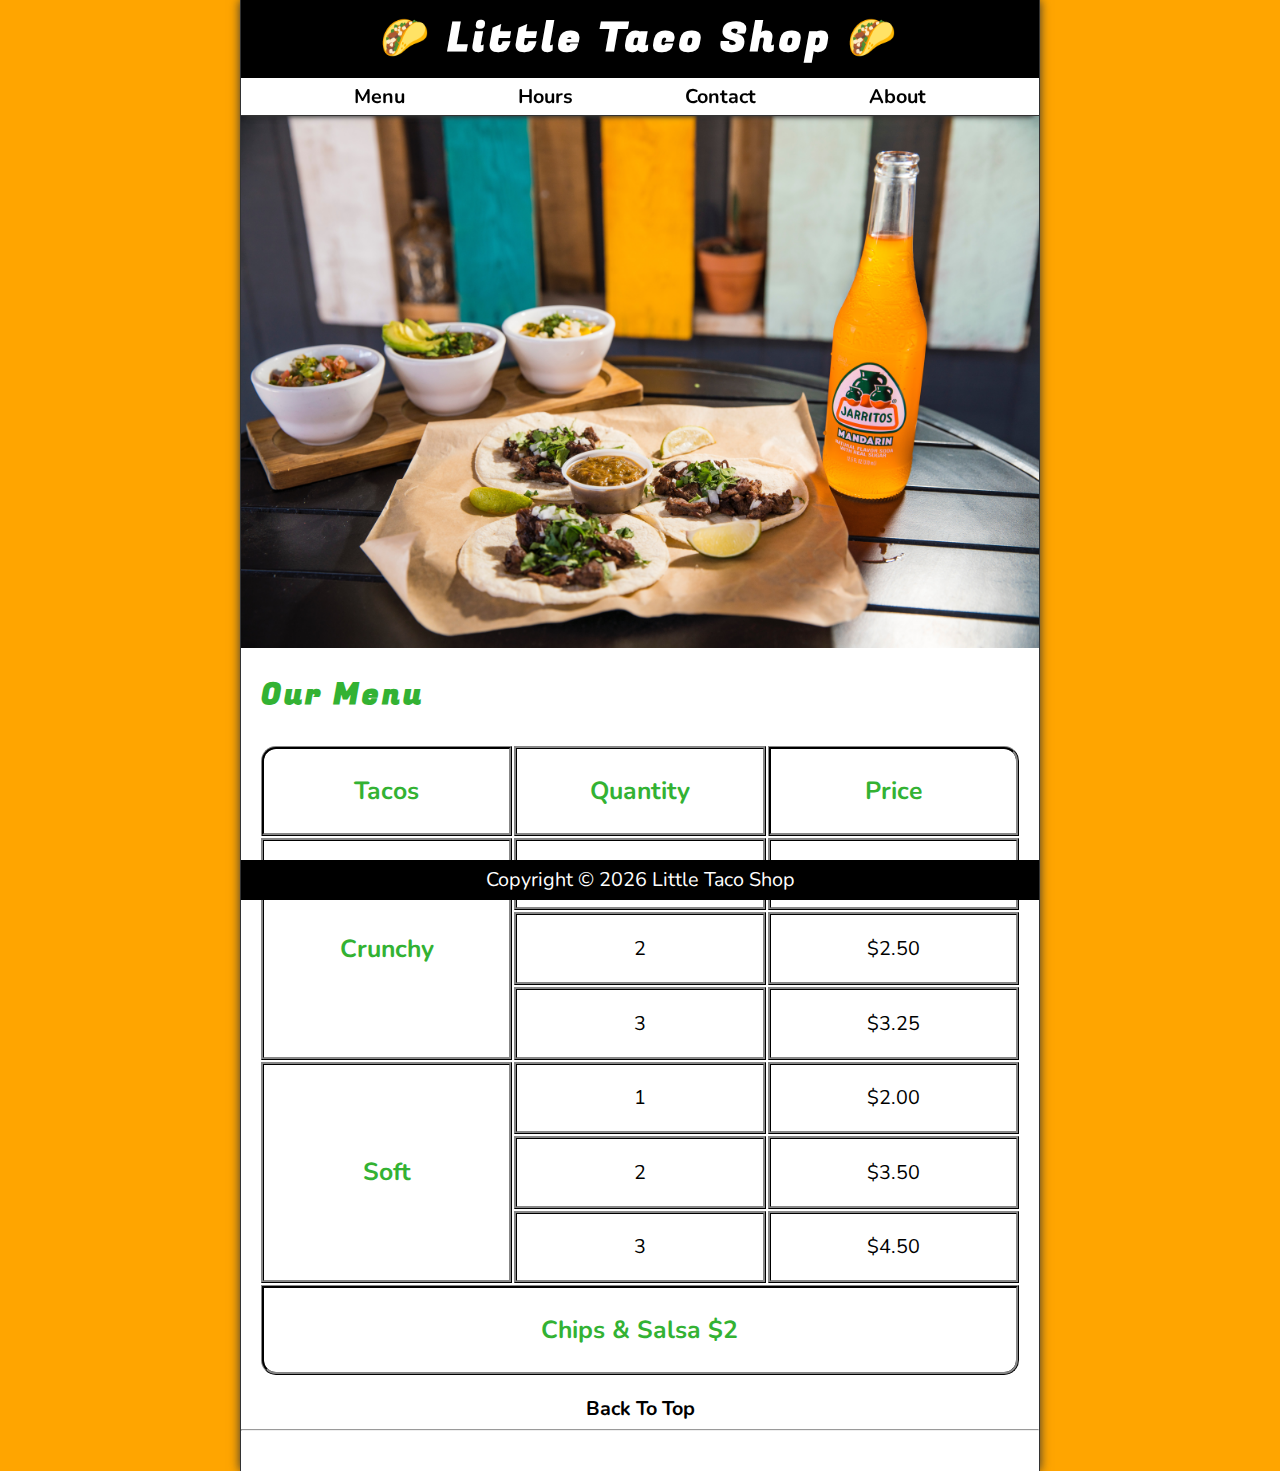
<file: index.html>
<!DOCTYPE html>
<html lang="en">
  <head>
    <meta charset="UTF-8" />
    <meta name="viewport" content="width=device-width, initial-scale=1.0" />
    <meta name="author" content="Vidhan Reddy" />
    <meta
      name="description"
      content="The official website for The Little Taco Shop"
    />
    <title>The Little Taco Shop</title>
    <link rel="icon" href="favicon.ico" type="image/x-icon" />
    <link rel="stylesheet" href="CSS/style.css" />
    <script src="js/main.js" defer></script>
  </head>

  <body>
    <header class="header">
      <h1 class="header__h1">Little Taco Shop</h1>
      <nav class="header__nav">
        <ul class="header__ul">
          <li>
            <a href="#menu">Menu</a>
          </li>
          <li>
            <a href="hours.html">Hours</a>
          </li>
          <li>
            <a href="contact.html">Contact</a>
          </li>
          <li>
            <a href="about.html">About </a>
          </li>
        </ul>
      </nav>
    </header>

    <section class="hero">
      <h2 class="hero__h2">Bienvendios!</h2>
      <figure>
        <img
          src="img/tacos_and_drink_1000x667.png"
          alt="Tacos and a Drink"
          title="We love tacos!"
          width="1000"
          height="667"
        />
        <figcaption class="offscreen">Tacos and a Drink</figcaption>
      </figure>
    </section>

    <main class="main">
      <article id="menu" class="main__article menu">
        <h2 class="menu__h2">Our Menu</h2>
        <table class="menu__container">
          <caption class="offscreen">
            Our Tacos
          </caption>
          <thead>
            <tr>
              <th class="menu__header" scope="col">Tacos</th>
              <th class="menu__header" scope="col">Quantity</th>
              <th class="menu__header" scope="col">Price</th>
            </tr>
          </thead>
          <tbody>
            <tr>
              <th class="menu__item menu__cr" scope="row" rowspan="3">
                Crunchy
              </th>
              <td class="menu__item">1</td>
              <td class="menu__item">$1.50</td>
            </tr>
            <tr>
              <td class="menu__item">2</td>
              <td class="menu__item">$2.50</td>
            </tr>
            <tr>
              <td class="menu__item">3</td>
              <td class="menu__item">$3.25</td>
            </tr>
            <tr>
              <th class="menu__item menu__sf" scope="row" rowspan="3">Soft</th>
              <td class="menu__item">1</td>
              <td class="menu__item">$2.00</td>
            </tr>
            <tr>
              <td class="menu__item">2</td>
              <td class="menu__item">$3.50</td>
            </tr>
            <tr>
              <td class="menu__item">3</td>
              <td class="menu__item">$4.50</td>
            </tr>
          </tbody>
          <tfoot>
            <tr>
              <td class="menu__item menu__cs" colspan="3">
                Chips &amp; Salsa $2
              </td>
            </tr>
          </tfoot>
        </table>

        <p class="center">
          <a href="#">Back To Top</a>
        </p>
      </article>
    </main>
    <hr />
    <footer class="footer">
      <p>
        <span class="nowrap">Copyright &copy; <time id="year"></time></span>
        <span class="nowrap">Little Taco Shop</span>
      </p>
    </footer>
  </body>
</html>
</file>
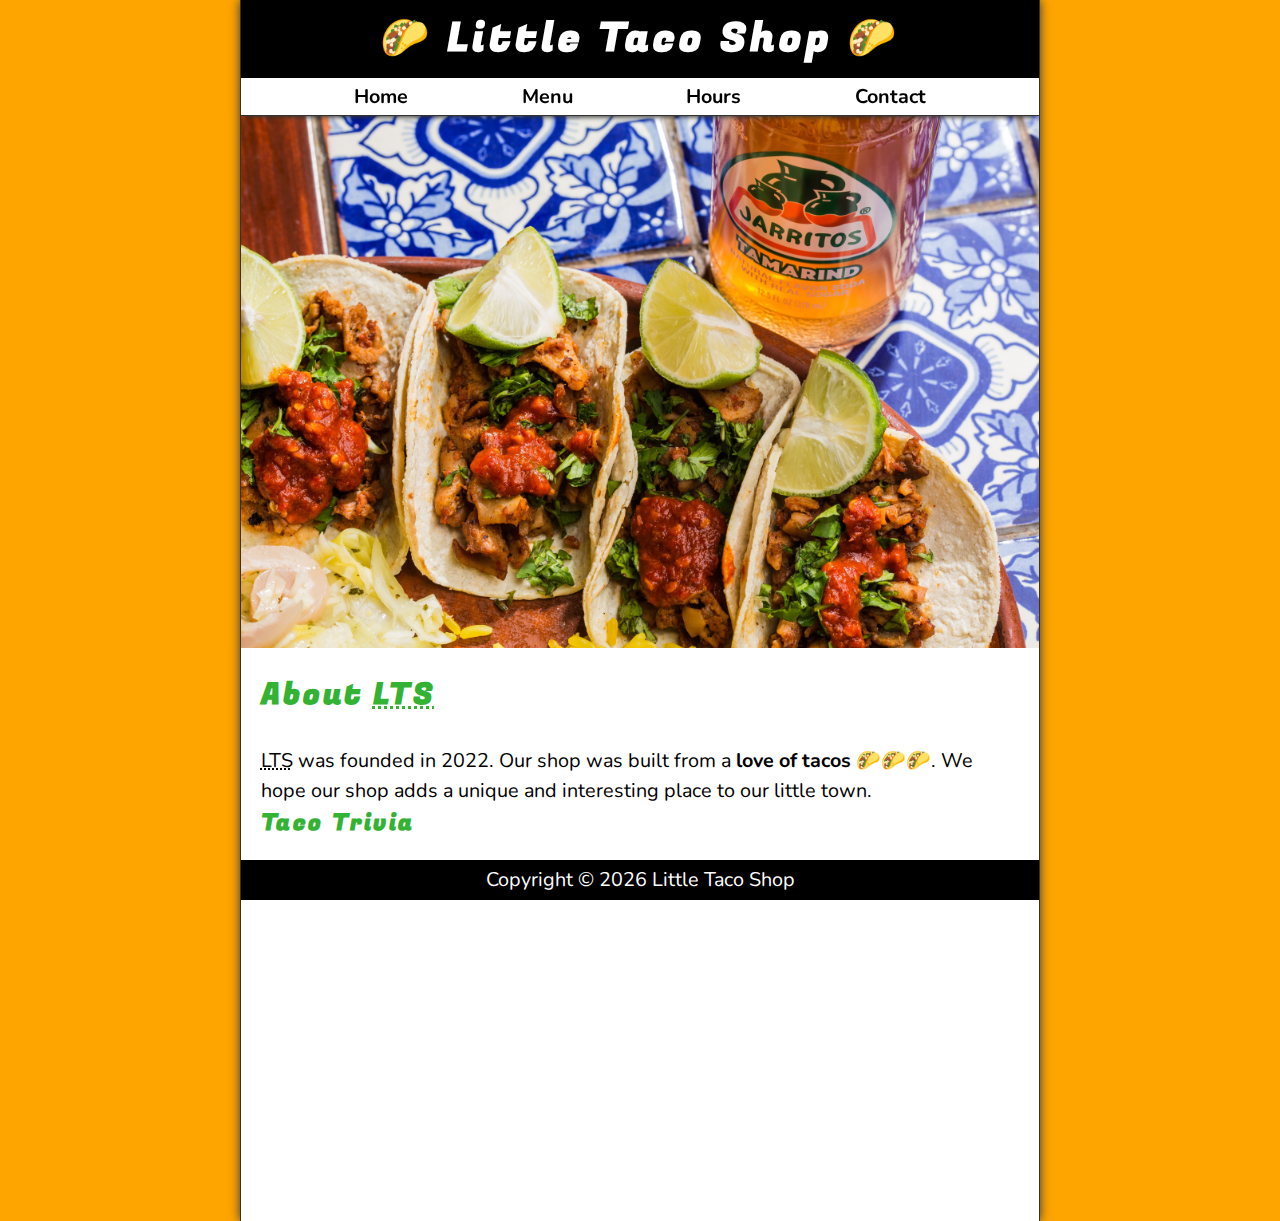
<file: about.html>
<!DOCTYPE html>
<html lang="en">
  <head>
    <meta charset="UTF-8" />
    <meta name="viewport" content="width=device-width, initial-scale=1.0" />
    <meta name="author" content="Vidhan Reddy" />
    <meta name="description" content="About The Little Taco Shop" />
    <title>About LTS</title>
    <link rel="icon" href="favicon.ico" type="image/x-icon" />
    <link rel="stylesheet" href="CSS/style.css" />
    <script src="js/main.js" defer></script>
  </head>
  <body>
    <header class="header">
      <h1 class="header__h1">Little Taco Shop</h1>
      <nav class="header__nav">
        <ul class="header__ul">
          <li>
            <a href="index.html">Home</a>
          </li>
          <li>
            <a href="#menu">Menu</a>
          </li>
          <li>
            <a href="hours.html">Hours</a>
          </li>
          <li>
            <a href="contact.html">Contact</a>
          </li>
        </ul>
      </nav>
    </header>

    <section class="hero">
      <figure>
        <img
          src="img/tacos_delicioso_1000x667.png"
          alt="Tacos Delicioso"
          title="Tacos Delicioso"
          width="1000"
          height="667"
        />
        <figcaption class="offscreen">Try these Delicious Tacos</figcaption>
      </figure>
    </section>

    <main class="main">
      <article id="about" class="main__article about">
        <h2>About <abbr title="Little Taco Shop">LTS</abbr></h2>
        <p>
          <abbr title="Little Taco Shop">LTS</abbr> was founded in
          <time datetime="2022">2022</time>. Our shop was built from a
          <strong>love of tacos</strong> 🌮🌮🌮. We hope our shop adds a unique
          and interesting place to our little town.
        </p>
        <aside class="about__trivia">
          <h3>Taco Trivia</h3>
          <details>
            <summary>When did tacos first appear in the United Stated?</summary>
            <p class="about__trivia-answer">
              Jeffrey M. Pilcher, taco historian and professor of history at the
              University of Minnesota, says the earliest mention of tacos in the
              United States are in a newspaper from
              <time datetime="1905">1905</time>. (Source:
              <cite
                ><a
                  href="https://www.smithsonianmag.com/arts-culture/where-did-the-taco-come-from-81228162/"
                  target="_blank"
                  >Smithsonian Magazine</a
                ></cite
              >)
            </p>
          </details>
        </aside>
      </article>
    </main>
    <footer class="footer">
      <p>
        <span class="nowrap">Copyright &copy; <time id="year"></time></span>
        <span class="nowrap">Little Taco Shop</span>
      </p>
    </footer>
  </body>
</html>
</file>
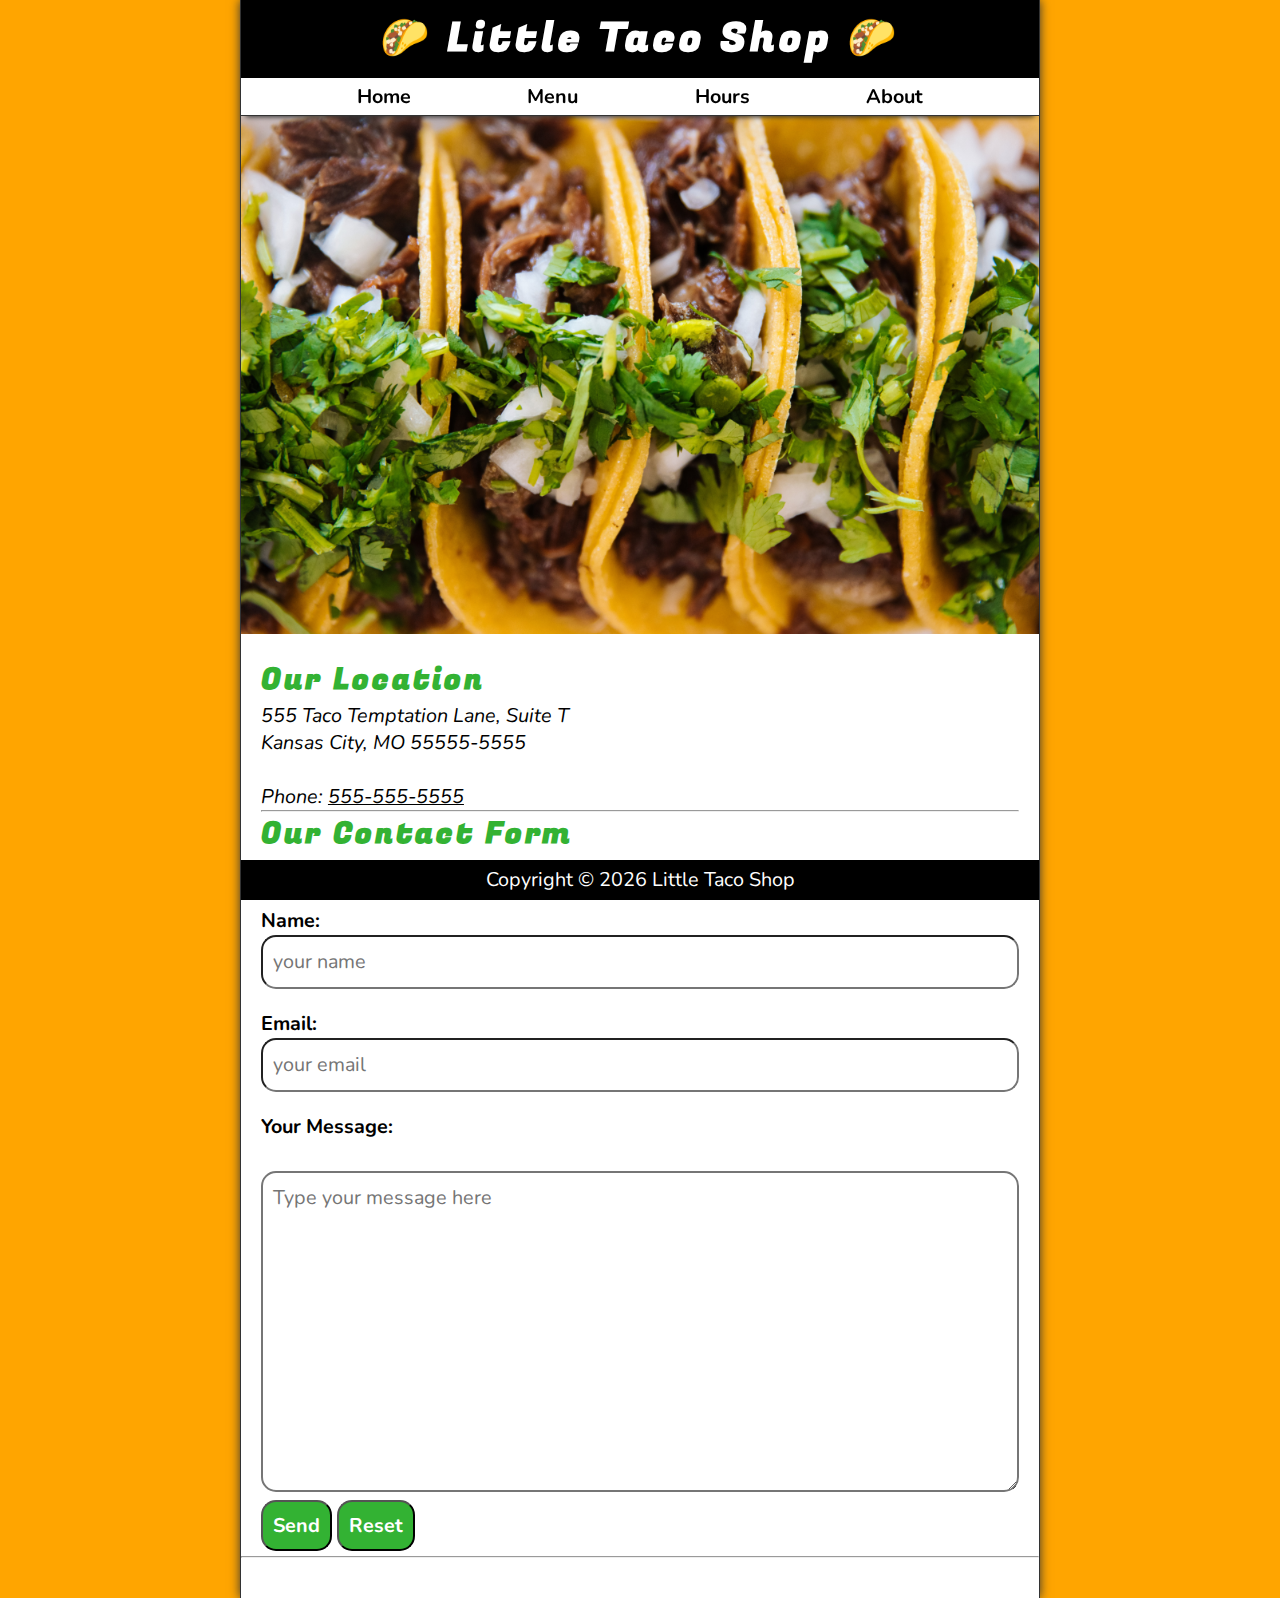
<file: contact.html>
<!DOCTYPE html>
<html lang="en">
  <head>
    <meta charset="UTF-8" />
    <meta name="viewport" content="width=device-width, initial-scale=1.0" />
    <meta name="author" content="Vidhan Reddy" />
    <meta
      name="description"
      content="Contact information for The Little Taco Shop"
    />
    <title>Contact LTS</title>
    <link rel="icon" href="favicon.ico" type="image/x-icon" />
    <link rel="stylesheet" href="CSS/style.css" />
    <script src="js/main.js" defer></script>
  </head>

  <body>
    <header class="header">
      <h1 class="header__h1">Little Taco Shop</h1>
      <nav class="header__nav">
        <ul class="header__ul">
          <li>
            <a href="home.html">Home</a>
          </li>

          <li>
            <a href="#menu">Menu</a>
          </li>
          <li>
            <a href="hours.html">Hours</a>
          </li>
          <li>
            <a href="about.html">About</a>
          </li>
        </ul>
      </nav>
    </header>

    <section class="hero">
      <figure>
        <img
          src="img/tacos_close_up_1000x649.png"
          alt="Little Taco Shop Tacos"
          title="Tacos ready to eat!"
          width="1000"
          height="649"
        />
        <figcaption class="offscreen">Little Taco Shop Tacos</figcaption>
      </figure>
    </section>

    <main class="main">
      <article class="main__article contact">
        <h2 class="contact__h2">Our Location</h2>
        <address>
          555 Taco Temptation Lane, Suite T<br />
          Kansas City, MO 55555-5555
          <br /><br />
          Phone: <a href="tel:+5555555555">555-555-5555</a>
        </address>
      </article>
      <hr />
      <article class="main__article">
        <h2>Our Contact Form</h2>

        <form
          action="https://httpbin.org/get"
          method="get"
          class="contact__form"
        >
          <fieldset class="contact__fieldset">
            <legend class="offscreen">Send Us A Message</legend>
            <p class="contact__p">
              <label class="contact__label" for="name">Name:</label>
              <input
                class="contact__input"
                type="text"
                name="name"
                id="name"
                placeholder="your name"
                required
              />
            </p>
            <p class="contact__p">
              <label class="contact__label" for="email">Email:</label>
              <input
                class="contact__input"
                type="email"
                name="email"
                id="email"
                placeholder="your email"
                required
              />
            </p>
            <p lass="contact__p">
              <label class="contact__label" for="message">Your Message:</label>
              <br />
              <textarea
                class="contact__textarea"
                name="message"
                id="message"
                cols="30"
                rows="10"
                placeholder="Type your message here"
              ></textarea>
            </p>
          </fieldset>
          <button class="contact__button" type="submit">Send</button>
          <button class="contact__button" type="reset">Reset</button>
        </form>
      </article>
    </main>
    <hr />
    <footer class="footer">
      <p>
        <span class="nowrap">Copyright &copy; <time id="year"></time></span>
        <span class="nowrap">Little Taco Shop</span>
      </p>
    </footer>
  </body>
</html>
</file>
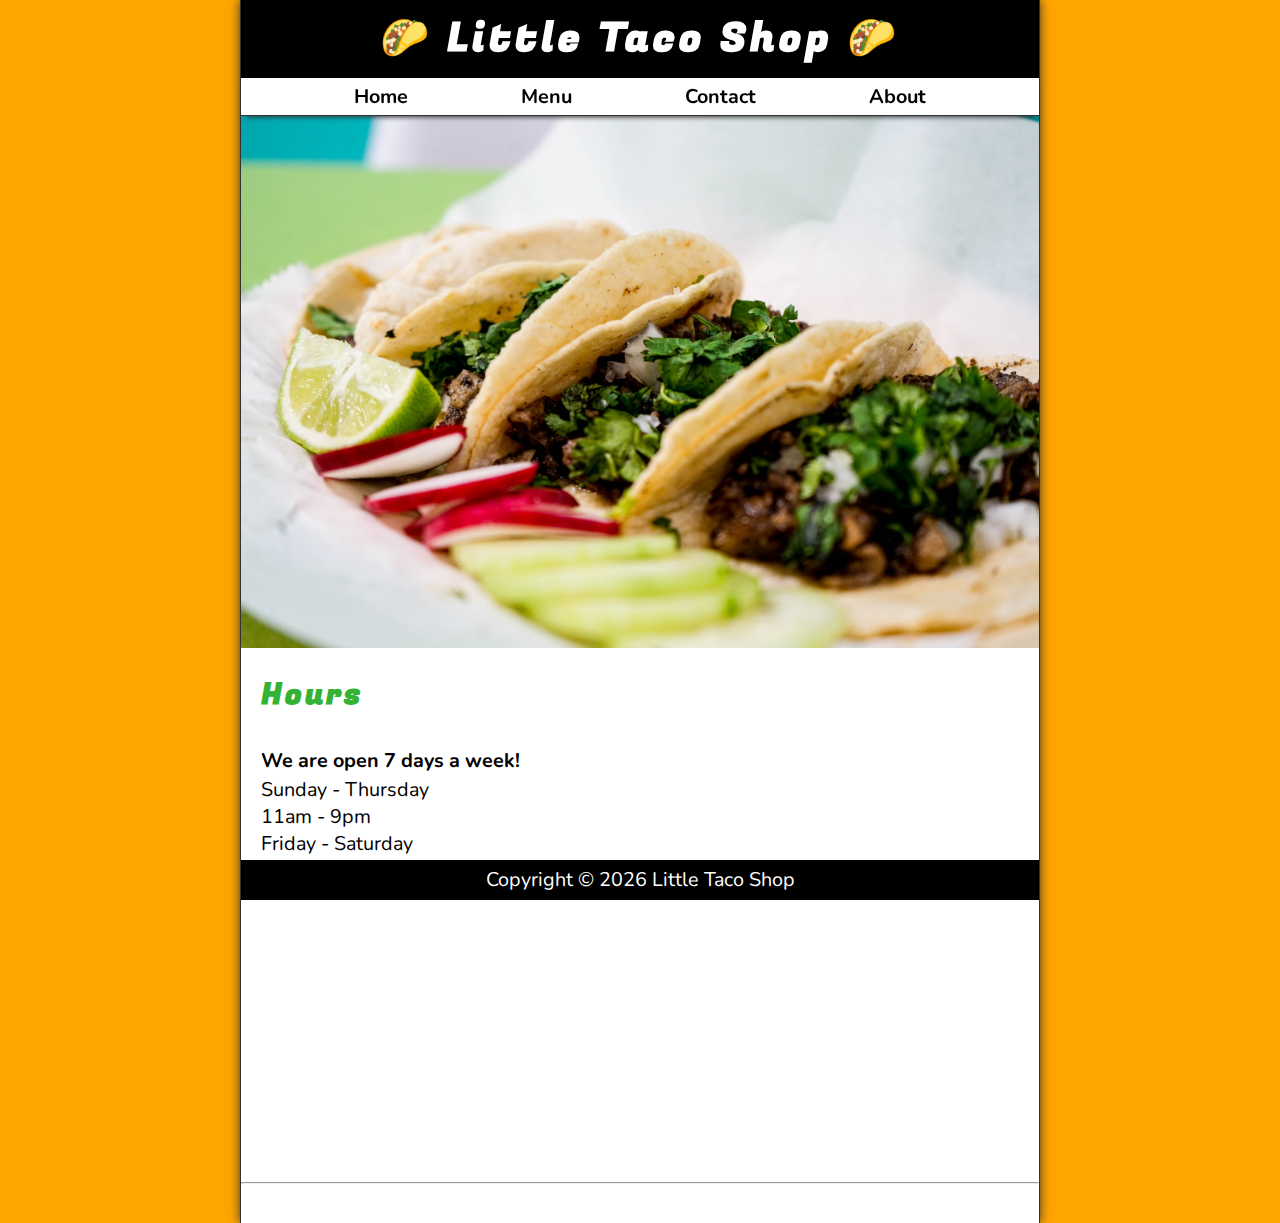
<file: hours.html>
<!DOCTYPE html>
<html lang="en">
  <head>
    <meta charset="UTF-8" />
    <meta name="viewport" content="width=device-width, initial-scale=1.0" />

    <meta name="author" content="Dave Gray" />
    <meta name="description" content="Store Hours for The Little Taco Shop" />
    <title>LTS Hours</title>
    <link rel="icon" href="favicon.ico" type="image/x-icon" />
    <link rel="stylesheet" href="CSS/style.css" />
    <script src="js/main.js" defer></script>
  </head>

  <body>
    <header class="header">
      <h1 class="header__h1">Little Taco Shop</h1>
      <nav class="header__nav">
        <ul class="header__ul">
          <li>
            <a href="home.html">Home</a>
          </li>

          <li>
            <a href="#menu">Menu</a>
          </li>
          <li>
            <a href="contact.html">Contact</a>
          </li>
          <li>
            <a href="about.html">About</a>
          </li>
        </ul>
      </nav>
    </header>

    <section class="hero">
      <figure>
        <img
          src="img/tacos_tray_1000x667.png"
          alt="A Tray of Tasty Tacos"
          title="We love trays of tacos!"
          width="1000"
          height="667"
        />
        <figcaption class="offscreen">A Tray of Tasty Tacos</figcaption>
      </figure>
    </section>

    <main class="main">
      <article class="main__article">
        <h2>Hours</h2>
        <p><b>We are open 7 days a week!</b></p>
        <dl>
          <dt>Sunday&nbsp;-&nbsp;Thursday</dt>
          <dd>11am&nbsp;-&nbsp;9pm</dd>
          <dt>Friday&nbsp;-&nbsp;Saturday</dt>
          <dd>11am&nbsp;-&nbsp;11pm</dd>
        </dl>
      </article>
    </main>
    <hr />
    <footer class="footer">
      <p>
        <span class="nowrap">Copyright &copy; <time id="year"></time></span>
        <span class="nowrap">Little Taco Shop</span>
      </p>
    </footer>
  </body>
</html>
</file>
<file: CSS/style.css>
@import url("https://fonts.googleapis.com/css2?family=Fugaz+One&family=Nunito&display=swap");

/* || RESET*/

*,
*::after,
*::before {
  margin: 0;
  padding: 0;
  box-sizing: border-box;
}

img {
  display: block;
  max-width: 100%;
  height: auto;
}

input,
button,
textarea {
  font: inherit;
}

/* || CSS Vars */

:root {
  /* || Fonts*/
  --FF: "Nunito", sans-serif;
  --FF-HEADER: "Fugaz One", cursive;
  --FS: clamp(1rem, 2.2vh, 1.5rem);

  /* COLORS */
  --BGCOLOR-FADE: rgb(252.22, 160);
  --BGCOLOR: Orange;
  --BGIMAGE: linear-gradient(to bottom, var(--BGCOLOR), var(--BGCOLOR-FADE));
  --BODY-BGCOLOR: #fff;
  --BORDER-COLOR: #333;
  --BUTTON-COLOR: #fff;
  --FONT-COLOR: #000;
  --HEADER-BGCOLOR: #000;
  --HEADER-COLOR: #fff;
  --HERO-BGCOLOR: rgba(51, 178, 51, 0.75);
  --HERO-COLOR: #fff;
  --HIGHLIGHT-COLOR: rgb(51, 178, 51);
  --LINK-ACTIVE: orange;
  --LINK-COLOR: #000;
  --LINK-HOVER: hsla(0, 0%, 0%, 0.6);
  --NAV-BGCOLOR: #fff;

  /* BORDERS*/
  --BORDER: 1px solid var(--BORDER-COLOR);
  --BORDER-RADIUS: 15px;

  /* STD PADDING*/
  --PADDING-TB: 0.25em;
  --PADDING-SIDE: 2.5%;

  /* STD MARGIN*/
  --MARGIN: clamp(1em, 2, 5vh, 1.5em) 0;
}

@media (prefers-color-scheme: dark) {
  :root {
    --BGCOLOR-FADE: gray;
    --BGCOLOR: #000;
    --BODY-BGCOLOR: #333;
    --BORDER-COLOR: whitesmoke;
    --BUTTON-COLOR: #000;
    --FONT-COLOR: whitesmoke;
    --HEADER-COLOR: whitesmoke;
    --HERO-COLOR: #333;
    --HIGHLIGHT-COLOR: whitesmoke;
    --LINK-ACTIVE: rgb(252, 200, 103);
    --LINK-COLOR: whitesmoke;
    --LINK-HOVER: orange;
    --NAV-BGCOLOR: rgb(20, 20, 20);
  }
}

/* || UTILITY CLASSES*/

.offscreen {
  position: absolute;
  left: -10000px;
}

.nowrap {
  white-space: nowrap;
}

.center {
  text-align: center;
}

.center a,
.header__ul li a {
  text-decoration: none;
  font-weight: bold;
}

/* || GENERAL STYLES*/

html {
  scroll-behavior: smooth;
  font-size: var(--FS);
  font-family: var(--FF);
  background-color: var(--BGCOLOR);
  background-image: var(--BGIMAGE);
}

body {
  background-color: var(--BODY-BGCOLOR);
  color: var(--FONT-COLOR);
  min-height: 100vh;
  max-width: 800px;
  margin: 0 auto;
  border-left: var(--BORDER);
  border-right: var(--BORDER);
  box-shadow: 0 0 10px var(--BORDER-COLOR);
}

h1,
h2,
h3 {
  font-family: var(--FF-HEADER);
  letter-spacing: 0.1em;
}

h2,
h3 {
  margin-bottom: 1em;
  color: var(--HIGHLIGHT-COLOR);
}

p {
  line-height: 1.5;
}

a:any-link {
  color: var(--LINK-COLOR);
  transform: scale(1.2);
  transition: all 0.3s;
}

a:hover,
a:focus-visible {
  color: var(--LINK-HOVER);
}

a:active {
  color: var(--LINK-ACTIVE);
}

/* || HEADER SECTION*/

.header {
  position: sticky;
  top: 0;
  z-index: 1;
}

.header__h1 {
  text-align: center;
  background-color: var(--HEADER-BGCOLOR);
  color: var(--HEADER-COLOR);
  padding: var(--PADDING-TB) var(--PADDING-SIDE);
}

.header__nav {
  background-color: var(--NAV-BGCOLOR);
  border-bottom: var(--BORDER);
  font-weight: bold;
  box-shadow: 0 6px 5px -5px var(--BORDER-COLOR);
}

.header__ul {
  padding: var(--PADDING-TB) var(--PADDING-SIDE);
  list-style-type: none;
  display: flex;
  justify-content: space-evenly;
  gap: 1rem;
}

/* || HERO*/

.hero {
  position: relative;
}

.hero__h2 {
  background-color: var(--HERO-BGCOLOR);
  color: var(--HERO-COLOR);
  padding: 0.25em 0.5em;
  letter-spacing: 0.1em;
  text-shadow: 2px 2px 5px var(--BORDER-COLOR);
  position: absolute;
  top: -100px;
  left: 20px;
  animation: showWelcome 0.5s ease-in-out 1s forwards;
}

@keyframes showWelcome {
  0% {
    top: -20px;
    transform: skew(0deg, -5deg) scaleY(0);
  }
  80% {
    top: 30px;
    transform: skew(-5deg, -5deg) scaleY(1.2);
  }
  100% {
    top: 20px;
    transform: skew(-10deg, -5deg) scaleY(1);
  }
}

/* || FOOTER*/

.footer {
  position: sticky;
  bottom: 0;
  background-color: var(--HEADER-BGCOLOR);
  color: var(--HEADER-COLOR);
  padding: var(--PADDING-TB) var(--PADDING-SIDE);
  text-align: center;
}

/* || MAIN*/

.main {
  padding: var(--PADDING-TB) var(--PADDING-SIDE);
}

.main__article {
  scroll-margin-block: 6.5rem;
  margin: var(--MARGIN);
}

.main__article:first-child {
  margin-top: 1em;
}

.main__article:last-child {
  min-height: calc(100vh - 20rem);
}

/* || ABOUT*/

.about__trivia {
  margin: var(--MARGIN);
}

.about__trivia-answer {
  margin-top: 1em;
}

/* || CONTACT*/

.contact__h2 {
  margin: 0;
}

.contact__fieldset {
  border: none;
}

.contact__p {
  margin: 1em 0;
}

.contact__label {
  display: block;
  font-weight: bold;
}

.contact__input,
.contact__textarea {
  padding: 0.5rem;
  border-radius: var(--BORDER-RADIUS);
  border-width: 2px;
  width: 100%;
}

.contact__button {
  padding: 0.5rem;
  border-radius: var(--BORDER-RADIUS);
  background-color: var(--HIGHLIGHT-COLOR);
  color: var(--BUTTON-COLOR);
  font-weight: bold;
}

/* || MENU */

tbody,
thead,
tfoot,
tr {
  display: contents;
}

.menu__container {
  display: grid;
  grid-template-columns: repeat(3, 1fr);
  grid-template-areas:
    "hd1 hd2 hd3"
    "cr cr1 cr1p"
    "cr cr2 cr2p"
    "cr cr3 cr3p"
    "sf sf1 sf1p"
    "sf sf2 sf2p"
    "sf sf3 sf3p"
    "cs cs cs";
  gap: 0.1em;
  margin-bottom: 1em;
}

.menu__cr {
  grid-area: cr;
}

.menu__sf {
  grid-area: sf;
}

.menu__cs {
  grid-area: cs;
}

.menu__cr,
.menu__sf,
.menu__cs,
.menu__header {
  color: var(--HIGHLIGHT-COLOR);
  font-weight: bold;
  height: 100%;
  display: grid;
  place-content: center;
}

.menu__header,
.menu__item {
  border-bottom: var(--BORDER);
  padding: 1em;
  border: medium ridge var(--BORDER-COLOR);
}

.menu__item {
  display: grid;
  place-content: center;
}

thead th:first-child {
  border-top-left-radius: var(--BORDER-RADIUS);
}

thead th:last-child {
  border-top-right-radius: var(--BORDER-RADIUS);
}

tfoot td {
  border-bottom-left-radius: var(--BORDER-RADIUS);
  border-bottom-right-radius: var(--BORDER-RADIUS);
}

@media screen and (min-width: 576px) {
  .header__h1::before {
    content: "🌮 ";
  }
  .header__h1::after {
    content: " 🌮";
  }

  .menu__header,
  .menu__cr,
  .menu__cs,
  .menu__sf {
    font-size: 125%;
  }
}
</file>
